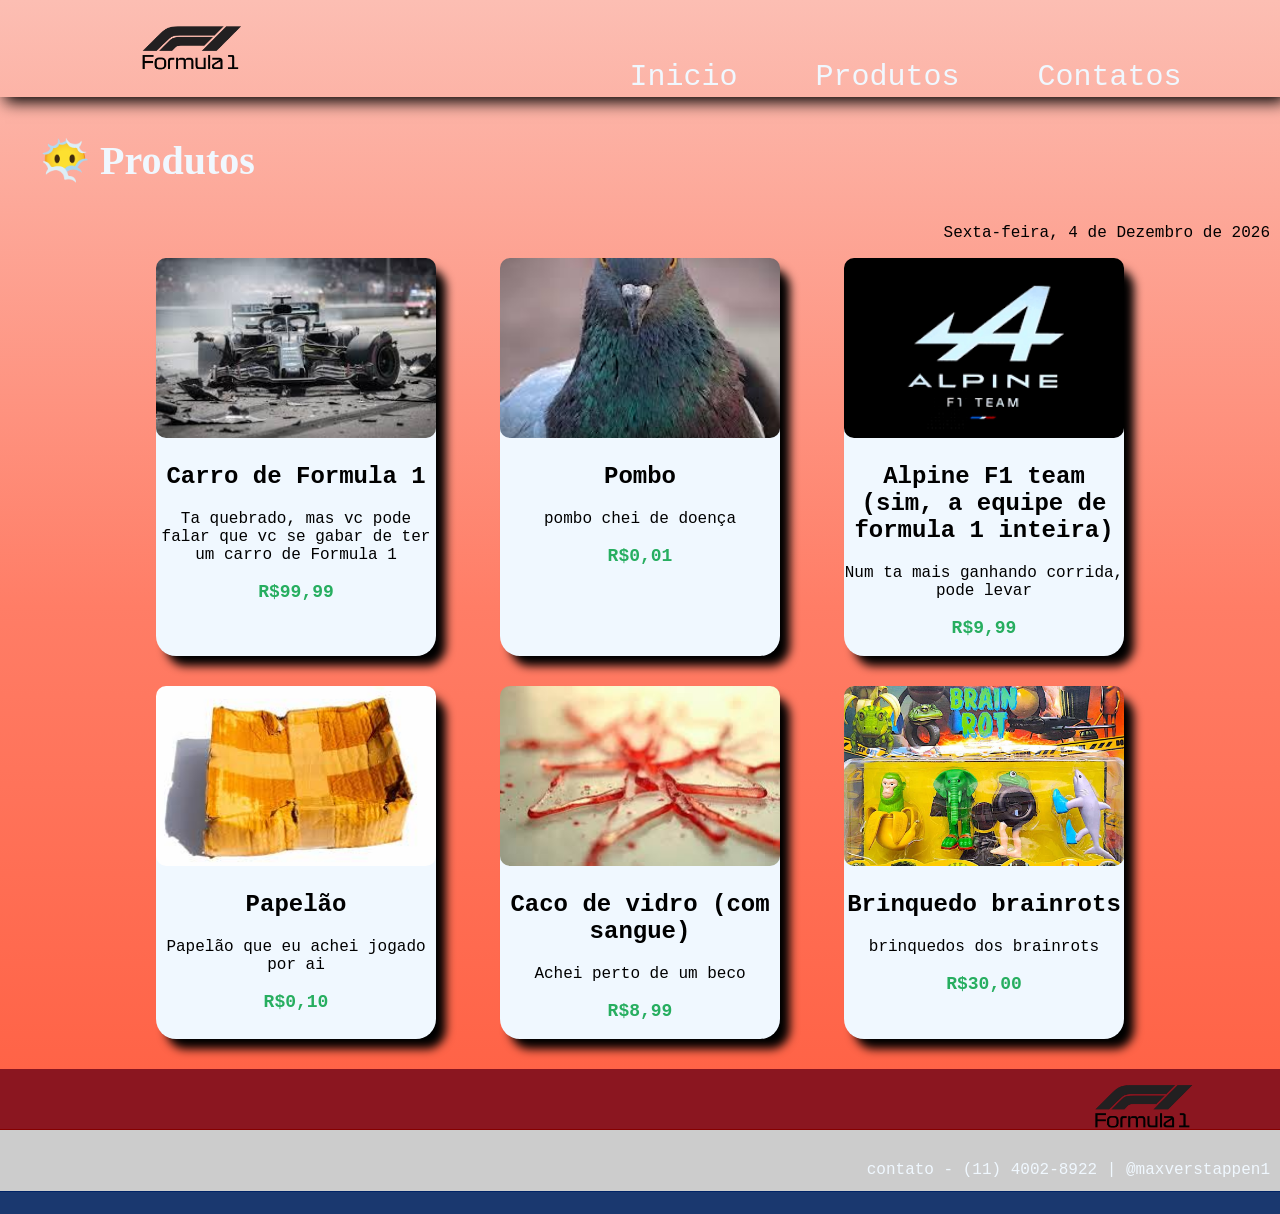
<file: paginas/produtos.html>
<!DOCTYPE html>
<html lang="pt-BR">

<head>
    <meta charset="UTF-8">
    <meta name="viewport" content="width=device-width, initial-scale=1.0">
    <title>Produtos</title>
    <link rel="stylesheet" href="../css/produtos.css">
    <script>
        // alert("conheça nossos produtos")

        function abrirPop(nome, img, descricao){
            url = `./pop_produtos.html?nomeProduto=${encodeURIComponent(nome)}&imagemProduto=${encodeURIComponent(img)}&descricaoProduto=${descricao}`;

            window.open(url, "_blank", "width=800, heigth=700")
        }

    </script>
</head>

<body>
    <header>
        <div class="divHeader">

            <img src="../img/logoSite.png" alt="" class="logo">
            <nav>
                <ul>
                    <li><a href="../index.html" style="color: aliceblue;">Inicio</a></li>
                    <li><a href="./produtos.html" style="color: aliceblue;">Produtos</a></li>
                    <li><a href="./contatos.html" style="color: aliceblue;">Contatos</a></li>
                </ul>
            </nav>
        </div>
    </header>
    <main>
        <ul class="titulo_produtos">
            <li>
                Produtos
            </li>
        </ul>
        <p class="data">
            <script type="text/javaScript">
                diaSemana = new Array("Domingo", "Segunda-feira", "Terça-feira", "Quarta-feira", "Quinta-feira", "Sexta-feira", "Sabado");
                mes =       new Array("Janeiro", "Fevereiro", "Março", "Abril", "Maio", "Junho", "Julho", "Agosto", "Setembro", "Outubro", "Novembro", "Dezembro")
                data =      new Date()
                document.write(diaSemana[data.getDay()] + ", " + data.getDate() + " de " + mes[data.getMonth()] + " de " + data.getFullYear())
                </script>
        </p>
        <div class="container">
            <div class="card" onclick="abrirPop('Carro de formula 1', '../img/produto01.jpg', 'Ta quebrado, mas vc pode falar que vc se gabar de ter um carro de Formula 1')">
                <img src="../img/produto01.jpg" alt="">
                <h2>Carro de Formula 1</h2>
                <p>Ta quebrado, mas vc pode falar que vc se gabar de ter um carro de Formula 1</p>
                <p class="preco">R$99,99</p>
            </div>
            <div class="card" onclick="abrirPop('Pombo', '../img/produto02.jpg', 'pombo chei de doença')">
                <img src="../img/produto02.jpg" alt="">
                <h2>Pombo</h2>
                <p>pombo chei de doença</p>
                <p class="preco">R$0,01</p>
            </div>
            <div class="card" onclick="abrirPop('Alpine F1 team (sim, a equipe de formula 1 inteira)', '../img/produto03.png', 'Num ta mais ganhando corrida, pode levar')">
                <img src="../img/produto03.png" alt="">
                <h2>Alpine F1 team (sim, a equipe de formula 1 inteira)</h2>
                <p>Num ta mais ganhando corrida, pode levar</p>
                <p class="preco">R$9,99</p>
            </div>

        </div>
        <div class="container">
            <div class="card" onclick="abrirPop('Papelão', '../img/produto04.jpg', 'Papelão que eu achei jogado por ai')">
                <img src="../img/produto04.jpg" alt="">
                <h2>Papelão</h2>
                <p>Papelão que eu achei jogado por ai</p>
                <p class="preco">R$0,10</p>
            </div>
            <div class="card" onclick="abrirPop('Caco de vidro (com sangue)', '../img/produto05.jpg', 'Achei perto de um beco')">
                <img src="../img/produto05.jpg" alt="">
                <h2>Caco de vidro (com sangue)</h2>
                <p>Achei perto de um beco</p>
                <p class="preco">R$8,99</p>
            </div>
            <div class="card" onclick="abrirPop('Brinquedo brainrots', '../img/produto06.jpg', 'brinquedos dos brainrots')">
                <img src="../img/produto06.jpg" alt="">
                <h2>Brinquedo brainrots</h2>
                <p>brinquedos dos brainrots</p>
                <p class="preco">R$30,00</p>
            </div>
        </div>
    </main>
    <footer>
        <img src="../img/logoSite.png" alt="" class="image_footer">
        <p>contato - <a href="https://wa.me/5511999999999" target="_blank"><i class="fa-brands fa-whatsapp"></i>(11)
                4002-8922</a> | <a href="https://www.instagram.com/maxverstappen1/" target="_blank"><i
                    class="fa-brands fa-instagram"></i>@maxverstappen1</a></p>
    </footer>
</body>

</html>
</file>
<file: css/produtos.css>
body{
    margin: 0;
    font-family: 'Courier New', Courier, monospace;
    background-image: linear-gradient(#FCBEB3, #FF7D66, #FF5B3D);
}
header{
    background-color: transparent;
    padding: 10px 0 10px 0;
    box-shadow: 5px 5px 15px;
}
.logo{
    width: 10%;
    margin-left: 10%;
}
nav{
    color: aliceblue;
    position: absolute;
    top: 20px;
    font-size: 30px;
    right: 3%;
}
nav li{
    display: inline;
    margin-right: 60px;
}
.divHeader{
    position: relative;
}
a{
    text-decoration: none;
}

.titulo_produtos{
    font-size: 40px;
    font-weight: bold;
    color: aliceblue;
    font-family: cursive;
    list-style: none;

}
.titulo_produtos li::before{
    content: "😶‍🌫️";
}


.logo_produtos {
    width: 5%;
}


.container{
    display: flex;
    justify-content: center;
    flex-wrap: wrap;
    gap: 5%;
}

.card{
    background-color: aliceblue;
    width: 280px;
    border-radius: 20px;
    box-shadow: 10px 10px 10px;
    transition: transform 0.3s ease-in-out;
    text-align: center;
    margin-bottom: 30px;
}

.card img{
    width: 100%;
    height: 180px;
    object-fit: cover;
    border-radius: 10px;
}

.card:hover{
    transform: scale(1.1);
    cursor: pointer;
}

.preco{
    font-size: 18px;
    font-weight: bold;
    color: #27ae60;
}

.data{
    text-align: right;
    margin-right: 10px;
    font-size: 16px;
}


footer{
    padding: 0px 10px 19px 10px;
    background: url("../img/fundoFooter.png");
    background-color: rgba(0, 0, 0, 0.2);
    background-blend-mode: darken;
}

.image_footer{
    width: 10%;
    padding-left: 85%;
}

footer p {
    color: aliceblue;
    text-align: right;

}
footer a {
    color: aliceblue;
}
</file>
